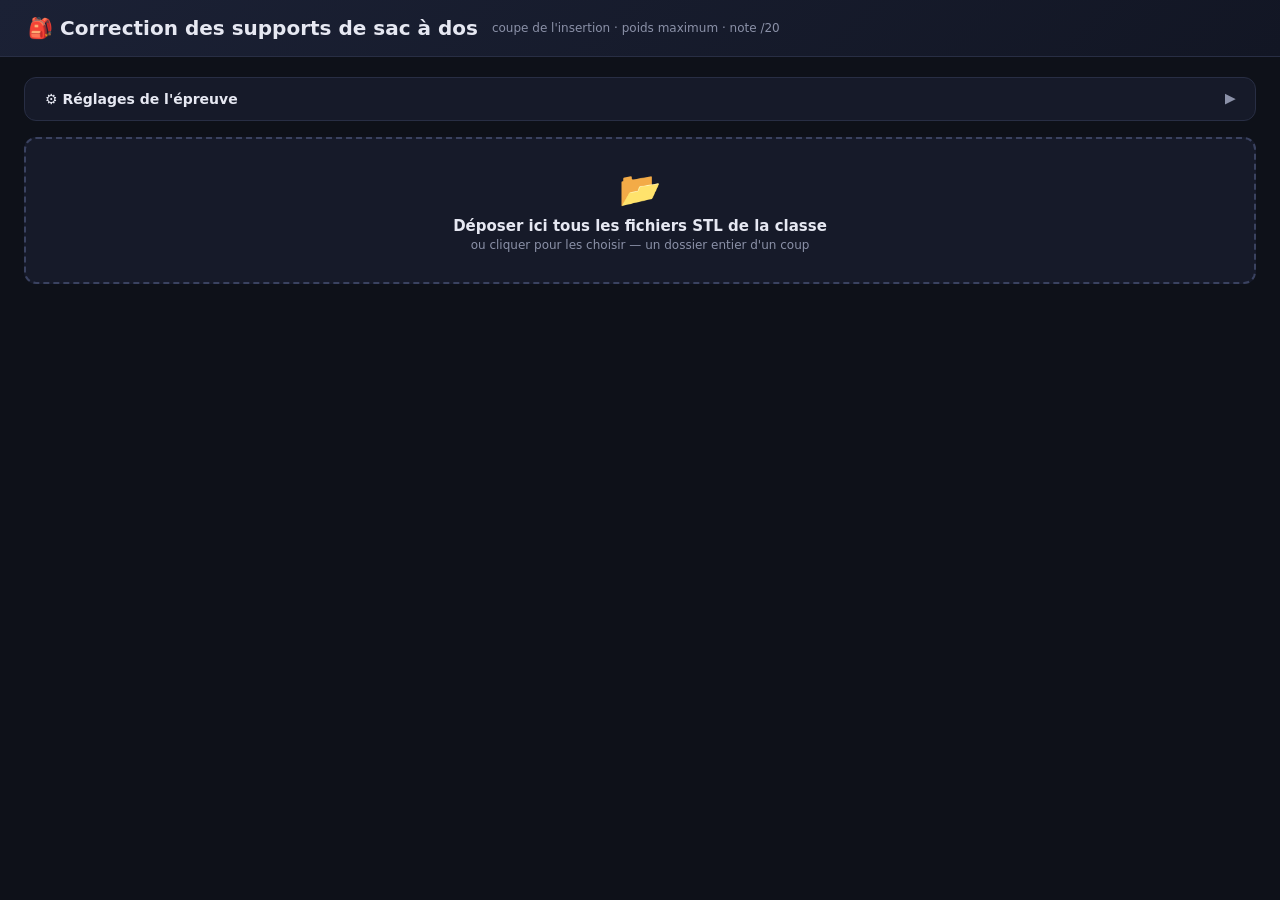
<file: correction.html>
<!DOCTYPE html>
<html lang="fr">
<head>
<meta charset="UTF-8">
<meta name="viewport" content="width=device-width, initial-scale=1.0">
<title>Correction — Supports de sac à dos</title>
<link rel="icon" href="favicon.svg">
<style>
*{margin:0;padding:0;box-sizing:border-box}
:root{
  --bg:#0e1119;--card:#161a29;--card2:#1d2233;--input:#101422;
  --bdr:#282e44;--bdr2:#3a4260;
  --txt:#e6e8f2;--dim:#8b91a8;
  --acc:#4a90d9;--grn:#34d399;--red:#f87171;--ora:#fbbf24;--pur:#a78bfa;
}
body{font-family:system-ui,-apple-system,'Segoe UI',sans-serif;background:var(--bg);color:var(--txt);min-height:100vh;font-size:14px}

/* ---------- en-tête ---------- */
.hdr{background:linear-gradient(135deg,#1b2135,#121624);border-bottom:1px solid var(--bdr);padding:16px 28px;display:flex;align-items:center;gap:14px;flex-wrap:wrap}
.hdr h1{font-size:20px;font-weight:700}
.hdr .sub{font-size:12px;color:var(--dim)}
.wrap{max-width:1500px;margin:0 auto;padding:20px 24px 60px;display:flex;flex-direction:column;gap:16px}

/* ---------- panneaux repliables ---------- */
.panel{background:var(--card);border:1px solid var(--bdr);border-radius:12px;overflow:hidden}
.panel>.ph{padding:13px 20px;display:flex;align-items:center;justify-content:space-between;cursor:pointer;user-select:none}
.panel>.ph:hover{background:rgba(74,144,217,.06)}
.panel>.ph h2{font-size:14px;font-weight:600}
.panel>.ph .chev{color:var(--dim);transition:transform .2s}
.panel.closed .chev{transform:rotate(-90deg)}
.panel.closed .pb{display:none}
.pb{padding:0 20px 20px;display:grid;grid-template-columns:repeat(auto-fit,minmax(255px,1fr));gap:14px}
.grp{background:var(--input);border:1px solid var(--bdr);border-radius:10px;padding:14px}
.grp h3{font-size:11px;font-weight:700;color:var(--dim);text-transform:uppercase;letter-spacing:.6px;margin-bottom:11px;display:flex;justify-content:space-between;align-items:center;gap:8px}
.pts{display:flex;align-items:center;gap:4px;font-size:12px;color:var(--acc);text-transform:none;letter-spacing:0;font-weight:600}
.row{display:flex;align-items:center;gap:8px;margin-bottom:7px}
.row:last-child{margin-bottom:0}
.row label{font-size:13px;color:var(--dim);flex:1}
input[type=number]{width:74px;padding:5px 7px;background:var(--bg);border:1px solid var(--bdr);border-radius:6px;color:var(--txt);font-family:ui-monospace,monospace;font-size:13px;text-align:center;-moz-appearance:textfield}
input[type=number]::-webkit-outer-spin-button,input[type=number]::-webkit-inner-spin-button{-webkit-appearance:none;margin:0}
input:focus{outline:none;border-color:var(--acc)}
.unit{font-size:12px;color:var(--dim);min-width:26px}
.hint{font-size:11px;color:var(--dim);opacity:.75;margin-top:8px;line-height:1.5}
.ptsIn{width:46px!important;background:rgba(74,144,217,.12)!important;border-color:rgba(74,144,217,.35)!important;color:var(--acc)!important}

/* ---------- dépôt ---------- */
.drop{background:var(--card);border:2px dashed var(--bdr2);border-radius:12px;padding:30px;text-align:center;cursor:pointer;transition:.15s}
.drop:hover,.drop.over{border-color:var(--acc);background:rgba(74,144,217,.06)}
.drop .ic{font-size:34px;margin-bottom:8px}
.drop .t1{font-size:15px;font-weight:600}
.drop .t2{font-size:12px;color:var(--dim);margin-top:3px}
.drop input{display:none}

/* ---------- barre d'action ---------- */
.bar{display:flex;align-items:center;justify-content:space-between;gap:12px;flex-wrap:wrap}
.cnt{font-size:13px;color:var(--dim)}.cnt b{color:var(--txt)}
.btns{display:flex;gap:9px;flex-wrap:wrap;align-items:center}
.btn{padding:9px 18px;border:none;border-radius:8px;font-family:inherit;font-size:14px;font-weight:600;cursor:pointer;display:inline-flex;align-items:center;gap:7px;transition:.15s}
.btn:disabled{opacity:.4;cursor:not-allowed}
.b1{background:linear-gradient(135deg,var(--acc),#3a7bc8);color:#fff}
.b1:hover:not(:disabled){filter:brightness(1.12)}
.b2{background:rgba(52,211,153,.14);color:var(--grn);border:1px solid rgba(52,211,153,.3)}
.b2:hover:not(:disabled){background:rgba(52,211,153,.24)}
.b3{background:rgba(248,113,113,.13);color:var(--red);border:1px solid rgba(248,113,113,.3)}
.b3:hover:not(:disabled){background:rgba(248,113,113,.24)}
select{padding:8px 10px;background:var(--input);border:1px solid var(--bdr);border-radius:8px;color:var(--txt);font-family:inherit;font-size:13px}

.prog{background:var(--input);border-radius:6px;height:7px;overflow:hidden;display:none}
.prog.on{display:block}
.prog>div{height:100%;background:linear-gradient(90deg,var(--acc),var(--pur));width:0;transition:width .2s}
.progT{font-size:12px;color:var(--dim);text-align:center;display:none}
.progT.on{display:block}

/* ---------- synthèse ---------- */
.sum{background:var(--card);border:1px solid var(--bdr);border-radius:12px;padding:16px 22px;display:none;gap:26px;flex-wrap:wrap;align-items:center}
.sum.on{display:flex}
.stat{text-align:center;min-width:86px}
.stat .v{font-size:25px;font-weight:700;font-family:ui-monospace,monospace}
.stat .l{font-size:11px;color:var(--dim);margin-top:1px}

/* ---------- cartes ---------- */
.grid{display:none;grid-template-columns:repeat(auto-fill,minmax(575px,1fr));gap:12px}
.grid.on{display:grid}
.card{background:var(--card);border:1px solid var(--bdr);border-radius:12px;overflow:hidden;display:flex;transition:.15s;border-left:3px solid transparent}
.card:hover{border-color:var(--bdr2)}
.card.check{border-left-color:var(--ora)}
.card.nofit{border-left-color:var(--red)}
.cut{width:180px;min-width:180px;background:#0c1120;cursor:pointer;position:relative;display:flex;align-items:center;justify-content:center}
.cut svg{width:100%;height:100%;display:block}
.cut::after{content:'⤢';position:absolute;top:5px;right:7px;font-size:13px;color:#5b6484}
.cut:hover::after{color:var(--acc)}
.cbody{flex:1;min-width:0;padding:11px 14px;display:flex;flex-direction:column;gap:9px}
.ctop{display:flex;align-items:flex-start;gap:10px}
.cname{font-size:12.5px;font-weight:600;flex:1;min-width:0;line-height:1.35;word-break:break-word;
       display:-webkit-box;-webkit-line-clamp:2;-webkit-box-orient:vertical;overflow:hidden}
.note{font-family:ui-monospace,monospace;font-weight:700;font-size:15px;padding:3px 11px;border-radius:20px;white-space:nowrap}
.tools{display:flex;gap:4px;flex-shrink:0}
.tbtn{background:var(--input);border:1px solid var(--bdr2);color:var(--dim);border-radius:6px;
      font-family:inherit;font-size:11px;padding:3px 7px;cursor:pointer;white-space:nowrap;line-height:1.3}
.tbtn:hover{border-color:var(--acc);color:var(--acc)}
.tbtn.act{border-color:var(--acc);color:var(--acc);background:rgba(74,144,217,.12)}
.n-ok{background:rgba(52,211,153,.16);color:var(--grn)}
.n-mid{background:rgba(251,191,36,.16);color:var(--ora)}
.n-ko{background:rgba(248,113,113,.16);color:var(--red)}
.crit{display:flex;gap:0}
.ci{flex:1;padding:0 9px;border-right:1px solid rgba(58,66,96,.5);display:flex;flex-direction:column;gap:1px;min-width:0}
.ci:first-child{padding-left:0}.ci:last-child{border-right:none}
.ci .l{font-size:10px;color:var(--dim)}
.ci .v{font-family:ui-monospace,monospace;font-size:12.5px}
.ci .s{font-size:10px;color:var(--dim)}
.ci .p{font-family:ui-monospace,monospace;font-size:11px;font-weight:700;margin-top:1px}
.p-ok{color:var(--grn)}.p-mid{color:var(--ora)}.p-ko{color:var(--red)}
.flags{display:flex;gap:5px;flex-wrap:wrap}
.flag{font-size:10.5px;padding:2px 7px;border-radius:5px;background:rgba(251,191,36,.13);color:var(--ora);border:1px solid rgba(251,191,36,.25)}
.flag.err{background:rgba(248,113,113,.13);color:var(--red);border-color:rgba(248,113,113,.25)}
.cerr{padding:16px;color:var(--red);font-size:13px;text-align:center;flex:1;display:flex;align-items:center;justify-content:center}

/* ---------- fiche détaillée ---------- */
.modal{position:fixed;inset:0;background:rgba(0,0,0,.82);z-index:100;display:none;align-items:center;justify-content:center;padding:24px;backdrop-filter:blur(3px)}
.modal.on{display:flex}
.mbox{background:var(--card);border:1px solid var(--bdr2);border-radius:16px;max-width:1100px;width:100%;max-height:92vh;overflow:auto;padding:22px 26px}
.mhdr{display:flex;align-items:center;gap:14px;margin-bottom:16px}
.mhdr h2{font-size:17px;flex:1}
.mclose{background:none;border:none;color:var(--dim);font-size:24px;cursor:pointer;line-height:1}
.mclose:hover{color:var(--txt)}
.mcut{background:#0c1120;border-radius:10px;padding:8px;margin-bottom:16px}
.mcut svg{width:100%;height:330px;display:block}
.mtools{display:flex;gap:8px;align-items:center;flex-wrap:wrap;margin:-6px 0 16px}
.mtools .tbtn{font-size:12px;padding:5px 10px}
.mgrid{display:grid;grid-template-columns:repeat(auto-fit,minmax(215px,1fr));gap:12px}
.mg{background:var(--input);border:1px solid var(--bdr);border-radius:10px;padding:12px 14px}
.mg h4{font-size:11px;color:var(--dim);text-transform:uppercase;letter-spacing:.6px;margin-bottom:8px}
.mr{display:flex;justify-content:space-between;gap:10px;font-size:12.5px;padding:2.5px 0}
.mr span:last-child{font-family:ui-monospace,monospace}
.legend{display:flex;gap:14px;flex-wrap:wrap;font-size:11px;color:var(--dim);margin-top:10px;align-items:center}
.lg{display:flex;align-items:center;gap:5px}
.sw{width:11px;height:11px;border-radius:3px;display:inline-block}

@media print{
  body{background:#fff;color:#000}
  .hdr,.panel,.drop,.bar,.prog,.progT,.modal{display:none!important}
  .grid{display:grid!important;grid-template-columns:repeat(2,1fr)}
  .card{border:1px solid #999;break-inside:avoid}
  .cut{background:#f4f4f4}
}
@media(max-width:640px){.card{flex-direction:column}.cut{width:100%;height:150px}}
</style>
</head>
<body>

<header class="hdr">
  <h1>🎒 Correction des supports de sac à dos</h1>
  <span class="sub">coupe de l'insertion · poids maximum · note /20</span>
</header>

<div class="wrap">

  <!-- ============ Réglages ============ -->
  <div class="panel closed" id="pCfg">
    <div class="ph" data-toggle="pCfg"><h2>⚙️ Réglages de l'épreuve</h2><span class="chev">▼</span></div>
    <div class="pb">

      <div class="grp">
        <h3><span>🪵 La table</span></h3>
        <div class="row"><label>Épaisseur du plateau</label><input type="number" id="cTable" value="19" min="1" max="60" step="0.5"><span class="unit">mm</span></div>
        <div class="row"><label>Tolérance d'ajustement</label><input type="number" id="cTol" value="0.2" min="0" max="5" step="0.1"><span class="unit">mm</span></div>
        <p class="hint">La fente doit accepter cette épaisseur. En dessous, le support ne s'insère pas : poids nul.</p>
      </div>

      <div class="grp">
        <h3><span>📐 Dimensions maximales</span><span class="pts"><input type="number" id="pDim" value="3" min="0" max="20" step="0.5" class="ptsIn"> pts</span></h3>
        <div class="row"><label>Longueur</label><input type="number" id="cDimA" value="100" min="1" step="1"><span class="unit">mm</span></div>
        <div class="row"><label>Largeur</label><input type="number" id="cDimB" value="80" min="1" step="1"><span class="unit">mm</span></div>
        <div class="row"><label>Épaisseur</label><input type="number" id="cDimC" value="30" min="1" step="1"><span class="unit">mm</span></div>
        <div class="row"><label>Dépassement</label><input type="number" id="cDimPen" value="0.5" min="0.1" step="0.1"><span class="unit">mm/pt</span></div>
      </div>

      <div class="grp">
        <h3><span>📏 Hauteur de fente</span><span class="pts"><input type="number" id="pSlot" value="2" min="0" max="20" step="0.5" class="ptsIn"> pts</span></h3>
        <div class="row"><label>Minimum</label><input type="number" id="cSlotMin" value="19" min="1" step="0.5"><span class="unit">mm</span></div>
        <div class="row"><label>Maximum</label><input type="number" id="cSlotMax" value="22" min="1" step="0.5"><span class="unit">mm</span></div>
        <div class="row"><label>Écart</label><input type="number" id="cSlotPen" value="1" min="0.1" step="0.1"><span class="unit">mm/pt</span></div>
      </div>

      <div class="grp">
        <h3><span>🎒 Résistance</span><span class="pts"><input type="number" id="pWeight" value="3" min="0" max="20" step="0.5" class="ptsIn"> pts</span></h3>
        <div class="row"><label>Poids visé</label><input type="number" id="cTarget" value="14" min="0.5" step="0.5"><span class="unit">kg</span></div>
        <div class="row"><label>Contrainte admissible</label><input type="number" id="cSigma" value="20" min="1" max="60" step="1"><span class="unit">MPa</span></div>
        <p class="hint">PLA imprimé : 20 MPa. Baisser cette valeur rend l'épreuve plus sévère pour toute la classe.</p>
      </div>

      <div class="grp">
        <h3>
          <label style="display:flex;align-items:center;gap:7px;cursor:pointer;text-transform:none;letter-spacing:0;font-size:11px;font-weight:700;color:var(--dim)">
            <input type="checkbox" id="cPrintOn" checked style="accent-color:var(--acc);width:14px;height:14px;cursor:pointer">
            <span>🖨️ IMPRESSION SANS SUPPORT</span>
          </label>
          <span class="pts"><input type="number" id="pPrint" value="2" min="0" max="20" step="0.5" class="ptsIn"> pts</span>
        </h3>
        <div class="row"><label>Surplomb toléré</label><input type="number" id="cOverhang" value="45" min="20" max="80" step="5"><span class="unit">°</span></div>
        <p class="hint">Cherche s'il existe une orientation d'impression sans surplomb. Un profil vraiment extrudé, posé à plat, n'en a aucun.</p>
      </div>

    </div>
  </div>

  <!-- ============ Dépôt ============ -->
  <div class="drop" id="drop">
    <div class="ic">📂</div>
    <div class="t1">Déposer ici tous les fichiers STL de la classe</div>
    <div class="t2">ou cliquer pour les choisir — un dossier entier d'un coup</div>
    <input type="file" id="file" accept=".stl" multiple>
  </div>

  <div class="bar" id="bar" style="display:none">
    <span class="cnt" id="cnt"></span>
    <div class="btns">
      <select id="sort">
        <option value="name">Trier par nom</option>
        <option value="note">Trier par note</option>
        <option value="weight">Trier par poids</option>
      </select>
      <button class="btn b1" id="bRun">🔄 Recalculer</button>
      <button class="btn b2" id="bCsv" disabled>📊 Exporter le CSV</button>
      <button class="btn b3" id="bClear">🗑️ Vider</button>
    </div>
  </div>

  <div class="prog" id="prog"><div id="progBar"></div></div>
  <div class="progT" id="progT"></div>

  <div class="sum" id="sum">
    <div class="stat"><div class="v" id="sAvg" style="color:var(--acc)">—</div><div class="l">Moyenne /20</div></div>
    <div class="stat"><div class="v" id="sOk" style="color:var(--grn)">—</div><div class="l">≥ 14</div></div>
    <div class="stat"><div class="v" id="sMid" style="color:var(--ora)">—</div><div class="l">8 – 14</div></div>
    <div class="stat"><div class="v" id="sKo" style="color:var(--red)">—</div><div class="l">&lt; 8</div></div>
    <div class="stat"><div class="v" id="sFit" style="color:var(--pur)">—</div><div class="l">S'insèrent</div></div>
    <div class="stat"><div class="v" id="sChk" style="color:var(--ora)">—</div><div class="l">À vérifier</div></div>
    <div class="stat"><div class="v" id="sTot" style="color:var(--dim)">—</div><div class="l">Copies</div></div>
  </div>

  <div class="grid" id="grid"></div>

  <div class="legend" id="legend" style="display:none">
    <span class="lg"><span class="sw" style="background:#6b5844"></span>plateau de la table</span>
    <span class="lg"><span class="sw" style="background:#3cc878"></span>peu sollicité</span>
    <span class="lg"><span class="sw" style="background:#f0b414"></span>sollicité</span>
    <span class="lg"><span class="sw" style="background:#ff3232"></span>zone de rupture</span>
    <span class="lg"><span class="sw" style="background:#2ecc71;border-radius:50%"></span>appui sur la table</span>
    <span class="lg"><span class="sw" style="background:#e74c3c"></span>sac accroché</span>
  </div>

</div>

<!-- ============ Fiche détaillée ============ -->
<div class="modal" id="modal">
  <div class="mbox">
    <div class="mhdr"><h2 id="mName"></h2><span class="note" id="mNote"></span><button class="mclose" id="mClose">✕</button></div>
    <div class="mcut" id="mCut"></div>
    <div class="mtools" id="mTools"></div>
    <div class="mgrid" id="mDet"></div>
  </div>
</div>

<script src="js/sectionEngine.js?v=3"></script>
<script>
(function () {
'use strict';

var files = [], results = [];
// Corrections manuelles de lecture, par nom de fichier : { variant, flip }.
// Elles survivent à un nouveau clic sur « Corriger ».
var overrides = {};
var $ = function (id) { return document.getElementById(id); };
var num = function (id) { return parseFloat($(id).value); };

// ---------- panneaux repliables ----------
document.querySelectorAll('[data-toggle]').forEach(function (h) {
    h.onclick = function () { $(h.dataset.toggle).classList.toggle('closed'); };
});

// ---------- dépôt de fichiers ----------
var drop = $('drop'), input = $('file');
drop.onclick = function () { input.click(); };
drop.ondragover = function (e) { e.preventDefault(); drop.classList.add('over'); };
drop.ondragleave = function () { drop.classList.remove('over'); };
drop.ondrop = function (e) { e.preventDefault(); drop.classList.remove('over'); add(e.dataTransfer.files); };
input.onchange = function () { add(input.files); };

async function add(list) {
    for (var i = 0; i < list.length; i++) {
        var f = list[i];
        if (!/\.stl$/i.test(f.name)) continue;
        if (files.some(function (u) { return u.name === f.name && u.size === f.size; })) continue;
        files.push({ name: f.name, size: f.size, buffer: await f.arrayBuffer() });
    }
    refreshBar();
    runCorrection();          // dès l'import : pas de clic à faire
}
function refreshBar() {
    $('bar').style.display = files.length ? 'flex' : 'none';
    $('cnt').innerHTML = '<b>' + files.length + '</b> fichier' + (files.length > 1 ? 's' : '');
    $('bRun').disabled = !files.length;
}
$('bClear').onclick = function () {
    files = []; results = []; overrides = {}; input.value = '';
    refreshBar();
    $('grid').classList.remove('on'); $('grid').innerHTML = '';
    $('sum').classList.remove('on'); $('legend').style.display = 'none';
    $('bCsv').disabled = true; $('prog').classList.remove('on'); $('progT').classList.remove('on');
};

// ---------- configuration ----------
function cfg() {
    return {
        table: num('cTable'), tol: num('cTol'), sigma: num('cSigma'),
        dims: [num('cDimA'), num('cDimB'), num('cDimC')].sort(function (a, b) { return a - b; }),
        dimPen: num('cDimPen'),
        slotMin: num('cSlotMin'), slotMax: num('cSlotMax'), slotPen: num('cSlotPen'),
        target: num('cTarget'),
        printOn: $('cPrintOn').checked, overhang: num('cOverhang'),
        pDim: num('pDim'), pSlot: num('pSlot'), pWeight: num('pWeight'), pPrint: num('pPrint')
    };
}

// ---------- barème ----------
function grade(res, c) {
    var maxPts = c.pDim + c.pSlot + c.pWeight + (c.printOn ? c.pPrint : 0);
    var g = { maxPts: maxPts };

    if (!res.ok) {
        g.dim = 0; g.slot = 0; g.weight = 0; g.print = 0; g.total = 0; g.note = 0;
        return g;
    }

    // Dimensions : pénalité cumulée sur chaque cote qui dépasse
    // le 0,01 mm absorbe le bruit de virgule flottante des cotes STL :
    // sans lui, une pièce pile à 30,000001 mm serait comptée « hors gabarit »
    var d = res.dimensions.sorted, pen = 0;
    for (var i = 0; i < 3; i++) if (d[i] > c.dims[i] + 0.01) pen += (d[i] - c.dims[i]) / c.dimPen;
    g.dimPenalty = Math.round(pen * 10) / 10;
    g.dimOk = pen === 0;
    g.dim = Math.max(0, Math.round((c.pDim - pen) * 10) / 10);

    // Fente : écart à la plage acceptée
    var s = res.slot.height, dev = 0;
    if (s < c.slotMin) dev = c.slotMin - s;
    else if (s > c.slotMax) dev = s - c.slotMax;
    g.slotDev = dev;
    g.slotOk = dev === 0;
    g.slot = Math.max(0, Math.round((c.pSlot - dev / c.slotPen) * 10) / 10);

    // Résistance : proportionnelle à l'objectif, nulle si le support ne tient pas
    g.weightOk = res.maxWeight >= c.target;
    g.weight = Math.min(c.pWeight, Math.round(res.maxWeight / c.target * c.pWeight * 10) / 10);

    // Impression sans support : tout ou rien
    g.printOk = !!(res.printing && res.printing.ok);
    g.print = c.printOn ? (g.printOk ? c.pPrint : 0) : 0;

    g.total = Math.round((g.dim + g.slot + g.weight + g.print) * 10) / 10;
    g.note = maxPts > 0 ? Math.round(g.total / maxPts * 20 * 10) / 10 : 0;
    return g;
}

// ---------- analyse d'un fichier, corrections manuelles comprises ----------
function analyzeOne(f, c) {
    var ov = overrides[f.name] || {};
    try {
        return SectionEngine.analyze(f.buffer, {
            tableThickness: c.table,
            fitTolerance: c.tol,
            material: { yield: c.sigma, k: 1 },   // σ admissible saisie directement
            maxOverhang: c.overhang,
            variant: ov.variant || 0,
            flip: (ov.flip === true || ov.flip === false) ? ov.flip : undefined
        });
    } catch (e) {
        return { ok: false, error: 'Erreur : ' + e.message, warnings: [], maxWeight: 0 };
    }
}

/**
 * Reprise en main d'une lecture par le professeur :
 *  - 'flip' retourne le support haut/bas ;
 *  - 'next' passe à la fente suivante (c'est ce qui fait tourner la pièce
 *    quand le plan de coupe est bon mais la fente mal choisie).
 * On recalcule ce seul support, puis on réaffiche tout (le tri peut bouger).
 */
function tweak(item, action) {
    var c = cfg();
    var ov = overrides[item.file] || {};
    var r = item.res;

    if (action === 'flip') {
        ov.flip = !(r.ok ? r.slot.flipped : false);
    } else if (action === 'next' && r.ok && r.variantCount > 1) {
        ov.variant = (r.variant + 1) % r.variantCount;
        ov.flip = undefined;               // la nouvelle lecture réévalue son propre sens
    } else if (action === 'auto') {
        ov = {};
    }

    overrides[item.file] = ov;
    item.res = analyzeOne({ name: item.file, buffer: item.buffer }, c);
    item.grade = grade(item.res, c);
    render(c);
}

function isTweaked(file) {
    var ov = overrides[file];
    return !!(ov && (ov.variant || ov.flip === true || ov.flip === false));
}

function noteClass(n) { return n >= 14 ? 'n-ok' : n >= 8 ? 'n-mid' : 'n-ko'; }
function ptClass(p, max, ok) { return ok ? 'p-ok' : p > 0 ? 'p-mid' : 'p-ko'; }
function esc(t) { var d = document.createElement('div'); d.textContent = t; return d.innerHTML; }
function studentName(f) { return f.replace(/\.stl$/i, ''); }

// ---------- correction ----------
var running = false;

async function runCorrection() {
    if (running || !files.length) return;
    running = true;

    var c = cfg();
    results = [];
    $('bRun').disabled = true; $('bCsv').disabled = true;
    $('prog').classList.add('on'); $('progT').classList.add('on');

    for (var i = 0; i < files.length; i++) {
        var f = files[i];
        $('progT').textContent = 'Analyse de ' + f.name + ' (' + (i + 1) + '/' + files.length + ')…';
        $('progBar').style.width = (i / files.length * 100) + '%';
        await new Promise(function (r) { setTimeout(r, 0); });

        var res = analyzeOne(f, c);
        results.push({ file: f.name, name: studentName(f.name), buffer: f.buffer, res: res, grade: grade(res, c) });
    }

    $('progBar').style.width = '100%';
    $('progT').textContent = '✅ ' + results.length + ' copie' + (results.length > 1 ? 's corrigées' : ' corrigée');
    $('bRun').disabled = false; $('bCsv').disabled = false;
    render(c);
    running = false;
}

$('bRun').onclick = runCorrection;
$('sort').onchange = function () { if (results.length) render(cfg()); };

// Un changement de réglage (épaisseur de table, barème, sévérité…) relance la
// correction : sinon on regarde des notes calculées avec les anciens réglages.
document.querySelectorAll('#pCfg input').forEach(function (el) {
    el.addEventListener('change', function () { if (results.length) runCorrection(); });
});

function sortedResults() {
    var mode = $('sort').value, out = results.slice();
    out.sort(function (a, b) {
        if (mode === 'note') return b.grade.note - a.grade.note;
        if (mode === 'weight') return (b.res.maxWeight || 0) - (a.res.maxWeight || 0);
        return a.name.localeCompare(b.name, 'fr', { sensitivity: 'base' });
    });
    return out;
}

function render(c) {
    var grid = $('grid');
    grid.innerHTML = ''; grid.classList.add('on');
    $('legend').style.display = 'flex';

    // Chaque carte est isolée : si UNE copie fait planter l'affichage, elle
    // devient une carte d'erreur au lieu de laisser la grille entière vide
    // (c'est exactement le symptôme « corrigé mais rien ne s'affiche »).
    sortedResults().forEach(function (item) {
        try {
            renderCard(grid, item, c);
        } catch (e) {
            console.error('Affichage impossible pour', item.file, e);
            var card = document.createElement('div');
            card.className = 'card';
            card.innerHTML =
                '<div class="cbody"><div class="ctop"><span class="cname">' + esc(item.name) + '</span>' +
                '<span class="note n-ko">?</span></div>' +
                '<div class="cerr">⚠️ Affichage impossible : ' + esc(e.message) + '<br>' +
                '<span style="color:var(--dim);font-size:11px">Si ça persiste, recharger la page avec Ctrl+F5 (cache).</span></div></div>';
            grid.appendChild(card);
        }
    });

    updateSummary();
}

function renderCard(grid, item, c) {
    var r = item.res, g = item.grade;
    var card = document.createElement('div');
    card.className = 'card';

    if (!r.ok) {
        card.innerHTML =
            '<div class="cbody"><div class="ctop"><span class="cname">' + esc(item.name) + '</span>' +
            '<span class="note n-ko">0 /20</span></div>' +
            '<div class="cerr">⚠️ ' + esc(r.error) + '</div></div>';
        grid.appendChild(card);
        return;
    }

        var flags = [];
        if (!r.insertion.fits) flags.push(['err', 'ne s\'insère pas']);
        else if (r.insertion.slips) flags.push(['err', 'décroche']);
        if (r.confidence < 0.75) flags.push(['', 'à vérifier']);
        r.warnings.forEach(function (w) { if (w.indexOf('trop petite') === -1) flags.push(['', w]); });

        if (!r.insertion.fits || r.insertion.slips) card.className += ' nofit';
        else if (r.confidence < 0.75) card.className += ' check';

        var tweaked = isTweaked(item.file);
        var tools =
            '<span class="tools">' +
              '<button class="tbtn' + (tweaked ? ' act' : '') + '" data-act="flip" title="Retourner le support haut / bas">↕</button>' +
              (r.variantCount > 1
                  ? '<button class="tbtn' + (r.variant ? ' act' : '') + '" data-act="next" title="Autre lecture : ' +
                    esc(r.variantLabels[(r.variant + 1) % r.variantCount]) + '">↻ ' + (r.variant + 1) + '/' + r.variantCount + '</button>'
                  : '') +
              (tweaked ? '<button class="tbtn" data-act="auto" title="Revenir à la lecture automatique">auto</button>' : '') +
            '</span>';

        card.innerHTML =
            '<div class="cut">' + SectionEngine.renderSVG(r) + '</div>' +
            '<div class="cbody">' +
              '<div class="ctop"><span class="cname" title="' + esc(item.file) + '">' + esc(item.name) + '</span>' +
              tools +
              '<span class="note ' + noteClass(g.note) + '">' + g.note + ' /20</span></div>' +
              '<div class="crit">' +
                crit('📐 Dimensions', r.dimensions.sorted.map(function (v) { return v.toFixed(0); }).join('×') + ' mm',
                     'max ' + c.dims.map(function (v) { return v.toFixed(0); }).join('×'), g.dim, c.pDim, g.dimOk) +
                crit('📏 Fente', r.slot.height.toFixed(1) + ' mm',
                     c.slotMin + '–' + c.slotMax + ' mm', g.slot, c.pSlot, g.slotOk) +
                crit('🎒 Résistance', r.maxWeight.toFixed(1) + ' kg',
                     'objectif ' + c.target + ' kg', g.weight, c.pWeight, g.weightOk) +
                (c.printOn && r.printing ? crit('🖨️ Sans support', g.printOk ? 'oui' : 'non',
                     g.printOk ? 'posé à plat' : 'porte-à-faux ' + r.printing.overhang.toFixed(0) + ' mm²',
                     g.print, c.pPrint, g.printOk) : '') +
              '</div>' +
              (flags.length ? '<div class="flags">' + flags.map(function (fl) {
                  return '<span class="flag ' + fl[0] + '">' + esc(fl[1]) + '</span>';
              }).join('') + '</div>' : '') +
            '</div>';

        card.querySelector('.cut').onclick = function () { openDetail(item, c); };
        card.querySelectorAll('.tbtn').forEach(function (b) {
            b.onclick = function (e) { e.stopPropagation(); tweak(item, b.dataset.act); };
        });
    grid.appendChild(card);
}

function crit(label, value, sub, pts, max, ok) {
    // l'icône suit les POINTS obtenus : afficher « ~ 3/3 » pour un écart de
    // quelques millièmes de millimètre n'aurait aucun sens pour le prof
    var full = pts >= max - 0.001;
    return '<div class="ci"><span class="l">' + label + '</span>' +
        '<span class="v">' + value + '</span><span class="s">' + sub + '</span>' +
        '<span class="p ' + ptClass(pts, max, full) + '">' + (full ? '✓' : pts > 0 ? '~' : '✗') + ' ' + pts + '/' + max + '</span></div>';
}

function updateSummary() {
    var ok = 0, mid = 0, ko = 0, fit = 0, chk = 0, sum = 0, n = 0;
    results.forEach(function (it) {
        var note = it.grade.note;
        sum += note; n++;
        if (note >= 14) ok++; else if (note >= 8) mid++; else ko++;
        if (it.res.ok && it.res.insertion.fits && !it.res.insertion.slips) fit++;
        if (!it.res.ok || it.res.confidence < 0.75) chk++;
    });
    $('sAvg').textContent = n ? (Math.round(sum / n * 10) / 10) : '—';
    $('sOk').textContent = ok; $('sMid').textContent = mid; $('sKo').textContent = ko;
    $('sFit').textContent = fit + '/' + n;
    $('sChk').textContent = chk;
    $('sTot').textContent = n;
    $('sum').classList.add('on');
}

// ---------- fiche détaillée ----------
function openDetail(item, c) {
    var r = item.res, g = item.grade, st = r.strength;
    $('mName').textContent = item.name;
    $('mNote').textContent = g.note + ' /20';
    $('mNote').className = 'note ' + noteClass(g.note);
    $('mCut').innerHTML = SectionEngine.renderSVG(r);

    var mm = function (v, d) { return (v === undefined || v === null || !isFinite(v)) ? '—' : v.toFixed(d === undefined ? 1 : d); };
    var blocks = [];

    blocks.push(box('Insertion dans la table', [
        ['Épaisseur du plateau', mm(r.insertion.tableThickness) + ' mm'],
        ['Hauteur de la fente', mm(r.slot.height, 2) + ' mm'],
        ['Jeu', (r.insertion.clearance >= 0 ? '+' : '') + mm(r.insertion.clearance, 2) + ' mm'],
        ['Profondeur de prise', mm(r.slot.grip) + ' mm'],
        ['Basculement', mm(r.insertion.tiltDeg) + ' °'],
        ['Verdict', r.insertion.fits ? (r.insertion.slips ? '⚠ décroche' : '✓ se coince') : '✗ n\'entre pas']
    ]));

    blocks.push(box('Résistance', st && st.ok ? [
        ['Poids maximum', '<b>' + mm(r.maxWeight) + ' kg</b>'],
        ['Bras de levier', mm(st.leverArm) + ' mm'],
        ['Section qui casse', 'à ' + mm(st.critical.x) + ' mm du bord'],
        ['Épaisseur à cet endroit', mm(st.critical.hTotal, 2) + ' mm'],
        ['Moment quadratique', mm(st.critical.I, 0) + ' mm⁴'],
        ['Congé de raccordement', isFinite(st.critical.filletRadius) ? mm(st.critical.filletRadius, 2) + ' mm' : 'aucun angle vif'],
        ['Concentration Kt', '×' + mm(st.critical.kt, 2)],
        ['Contrainte admissible', mm(st.sigmaAllow) + ' MPa']
    ] : [['Calcul', st ? st.error : 'impossible']]));

    blocks.push(box('Géométrie de la pièce', [
        ['Dimensions', r.dimensions.sorted.map(function (v) { return v.toFixed(1); }).join(' × ') + ' mm'],
        ['Profondeur extrudée', mm(r.depth) + ' mm'],
        ['Longueur du bras', mm(r.slot.armExtent) + ' mm'],
        ['Axe d\'extrusion', r.extrusionAxis.toUpperCase()],
        ['Lecture retenue', (r.variant + 1) + '/' + r.variantCount + (r.slot.flipped ? ' · retournée' : '')],
        ['Fiabilité de lecture', Math.round(r.confidence * 100) + ' %']
    ]));

    if (r.printing) blocks.push(box('Impression 3D', [
        ['Sans support', g.printOk ? '✓ oui' : '✗ non'],
        ['Pose', 'à plat sur la face de profil (la coupe = vue du dessus)'],
        ['Porte-à-faux', mm(r.printing.overhang) + ' mm² par couche'],
        ['Surplomb toléré', c.overhang + ' °']
    ]));

    var noteRows = [
        ['Dimensions', g.dim + ' / ' + c.pDim + (g.dimPenalty ? ' (−' + g.dimPenalty + ')' : '')],
        ['Hauteur de fente', g.slot + ' / ' + c.pSlot + (g.slotDev ? ' (écart ' + mm(g.slotDev) + ' mm)' : '')],
        ['Résistance', g.weight + ' / ' + c.pWeight]
    ];
    if (c.printOn) noteRows.push(['Impression sans support', g.print + ' / ' + c.pPrint]);
    noteRows.push(['Total', '<b>' + g.total + ' / ' + g.maxPts + ' → ' + g.note + '/20</b>']);
    blocks.push(box('Détail de la note', noteRows));

    if (r.warnings.length) {
        blocks.push(box('Points de vigilance', r.warnings.map(function (w) { return ['⚠', w]; })));
    }

    $('mDet').innerHTML = blocks.join('');

    // barre de reprise en main, sous la coupe
    $('mTools').innerHTML =
        '<span style="color:var(--dim);font-size:12px">' + esc(r.variantLabel) + '</span>' +
        '<button class="tbtn" data-act="flip">↕ retourner haut/bas</button>' +
        (r.variantCount > 1 ? '<button class="tbtn" data-act="next">↻ autre lecture (' + (r.variant + 1) + '/' + r.variantCount + ')</button>' : '') +
        (isTweaked(item.file) ? '<button class="tbtn" data-act="auto">revenir à l\'automatique</button>' : '');
    $('mTools').querySelectorAll('.tbtn').forEach(function (b) {
        b.onclick = function () { tweak(item, b.dataset.act); openDetail(item, cfg()); };
    });

    $('modal').classList.add('on');
}

function box(title, rows) {
    return '<div class="mg"><h4>' + title + '</h4>' + rows.map(function (r) {
        return '<div class="mr"><span>' + r[0] + '</span><span>' + r[1] + '</span></div>';
    }).join('') + '</div>';
}

$('mClose').onclick = function () { $('modal').classList.remove('on'); };
$('modal').onclick = function (e) { if (e.target === $('modal')) $('modal').classList.remove('on'); };
document.addEventListener('keydown', function (e) { if (e.key === 'Escape') $('modal').classList.remove('on'); });

// ---------- export ----------
$('bCsv').onclick = function () {
    var c = cfg(), S = ';';
    var lines = [['Fichier', 'Élève', 'Dim1 (mm)', 'Dim2 (mm)', 'Dim3 (mm)', 'Dims OK',
        'Fente (mm)', 'Fente OK', 'S\'insère', 'Basculement (°)', 'Poids max (kg)', 'Objectif atteint',
        'Sans support', 'Porte-à-faux (mm²/couche)',
        'Pts dim', 'Pts fente', 'Pts résistance', 'Pts impression', 'Total', 'Note /20', 'Fiabilité (%)', 'Lecture', 'Remarques'].join(S)];

    sortedResults().forEach(function (it) {
        var r = it.res, g = it.grade;
        if (!r.ok) {
            lines.push([it.file, it.name, '', '', '', '', '', '', '', '', '0', '', '', '', '0', '0', '0', '0', '0', '0', '0', '', r.error].join(S));
            return;
        }
        lines.push([
            it.file, it.name,
            r.dimensions.sorted[0].toFixed(1), r.dimensions.sorted[1].toFixed(1), r.dimensions.sorted[2].toFixed(1),
            g.dimOk ? 'OUI' : 'NON',
            r.slot.height.toFixed(2), g.slotOk ? 'OUI' : 'NON',
            r.insertion.fits ? (r.insertion.slips ? 'DÉCROCHE' : 'OUI') : 'NON',
            r.insertion.tiltDeg.toFixed(1),
            r.maxWeight.toFixed(1), g.weightOk ? 'OUI' : 'NON',
            g.printOk ? 'OUI' : 'NON', r.printing ? r.printing.overhang.toFixed(1) : '',
            g.dim, g.slot, g.weight, g.print, g.total, g.note,
            Math.round(r.confidence * 100),
            (r.variant + 1) + '/' + r.variantCount + (r.slot.flipped ? ' retournée' : '') + (isTweaked(it.file) ? ' (corrigée à la main)' : ''),
            r.warnings.join(' / ')
        ].join(S));
    });

    var blob = new Blob(['﻿' + lines.join('\n')], { type: 'text/csv;charset=utf-8;' });
    var a = document.createElement('a');
    a.href = URL.createObjectURL(blob);
    a.download = 'notes_supports_' + new Date().toISOString().slice(0, 10) + '.csv';
    a.click();
};

})();
</script>
</body>
</html>
</file>
